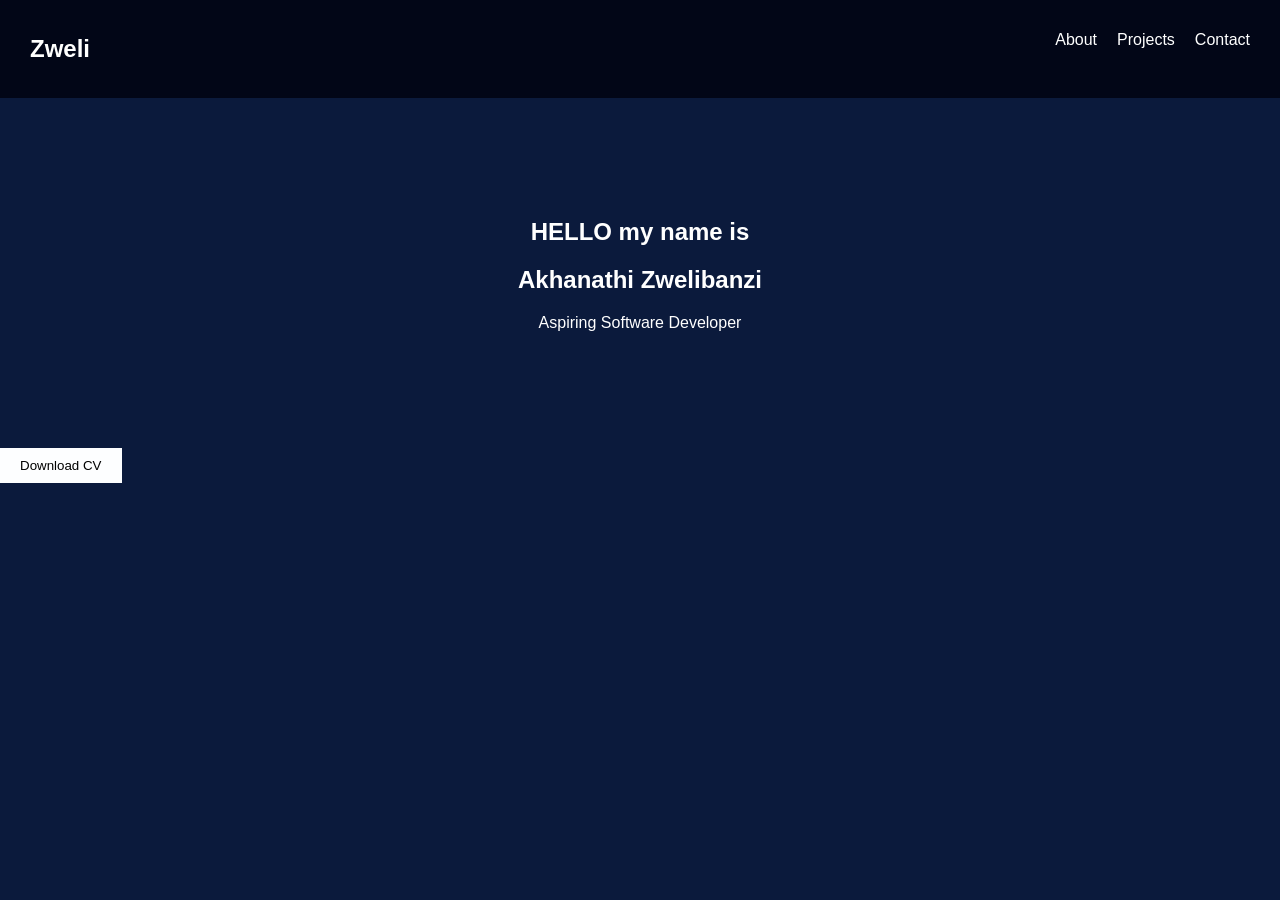
<file: index.html>
<!DOCTYPE html>
<html>
<head>
    <title>Zweli Portfolio</title>
    <meta charset="UTF-8">
    <meta name="viewport" content="width=device-width, initial-scale=1.0">
    <link rel="stylesheet" href="style.css">
</head>

<body>


<!-- NAVBAR -->
<nav>
    <h2>Zweli</h2>
    <ul>
        <li><a href="about.html">About</a></li>
        <li><a href="projects.html">Projects</a></li>
        <li><a href="contact.html">Contact</a></li>
    </ul>
</nav>

    <body>
     <!-- HERO -->
<section class="hero">
    <h1 class="fade-in">HELLO my name is</h1>
       <h1 class="slide-in">Akhanathi Zwelibanzi</h1>
    <p class="slide-in">Aspiring Software Developer</p>
</section>

<script src="script.js"></script>
        
<align="center"><button onclick="window.location.href='cv akhanathi zwelibanzi Khayelitsha.pdf'">Download CV</button></align>

</section>

    </body>
</file>
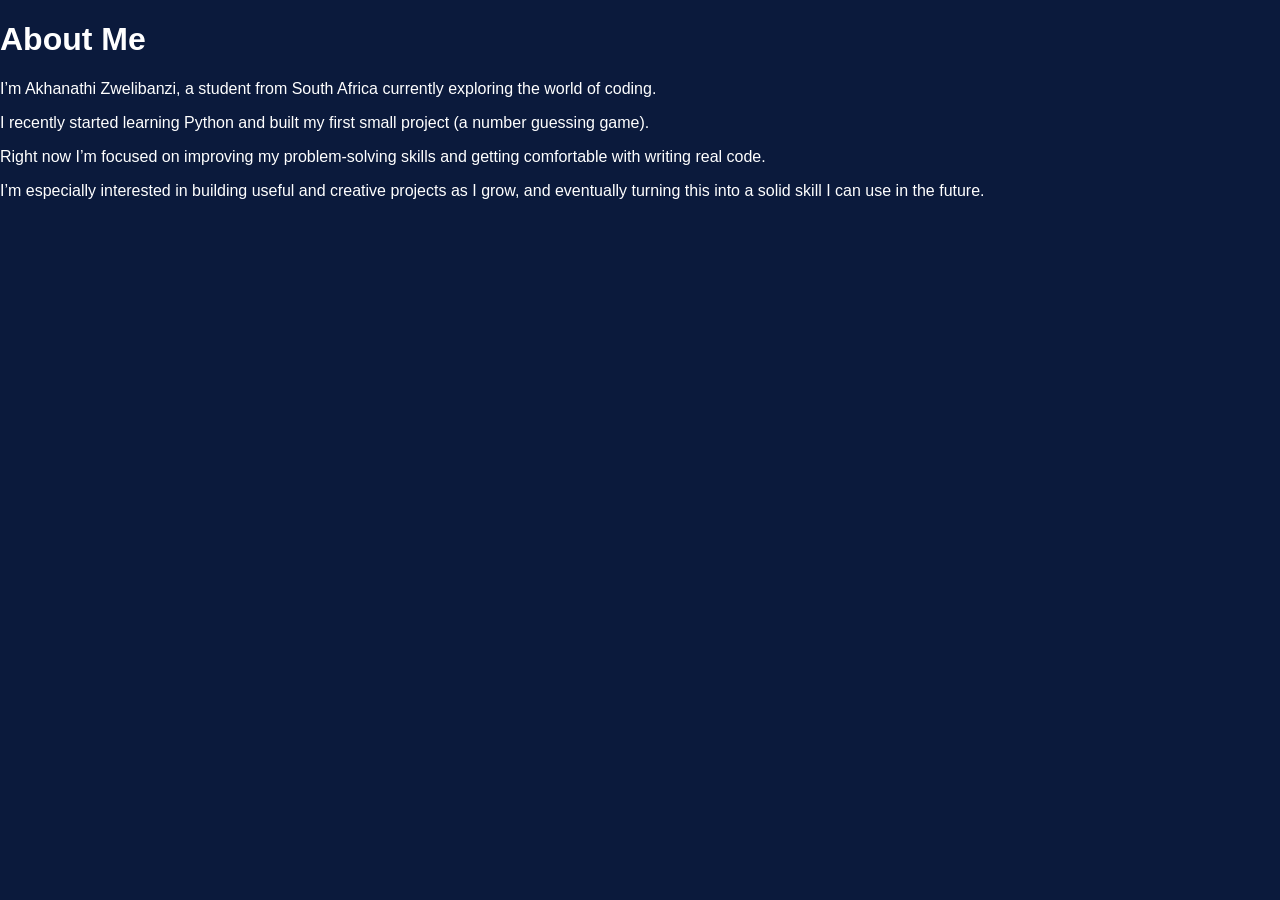
<file: about.html>
<!DOCTYPE html>
<html lang="en-xho-ZA">
<head>
    <meta charset="UTF-8">
    <meta name="viewport" content="width=device-width, initial-scale=1.0">
    <title>About</title>
    <link rel="stylesheet" href="style.css">
</head>
<body>
    <h1>About Me</h1>
    <p>I’m Akhanathi Zwelibanzi, a student from South Africa  currently exploring the world of coding.
    </p>
    <p>I recently started learning Python and built my first small project (a number guessing game). 
    </p>
    <p>Right now I’m focused on improving my problem-solving skills and getting comfortable with writing real code.
    </p>
    <p> I’m especially interested in building useful and creative projects as I grow, and eventually turning this into 
        a solid skill I can use in the future.
    </p>
</body>

</html>
</file>
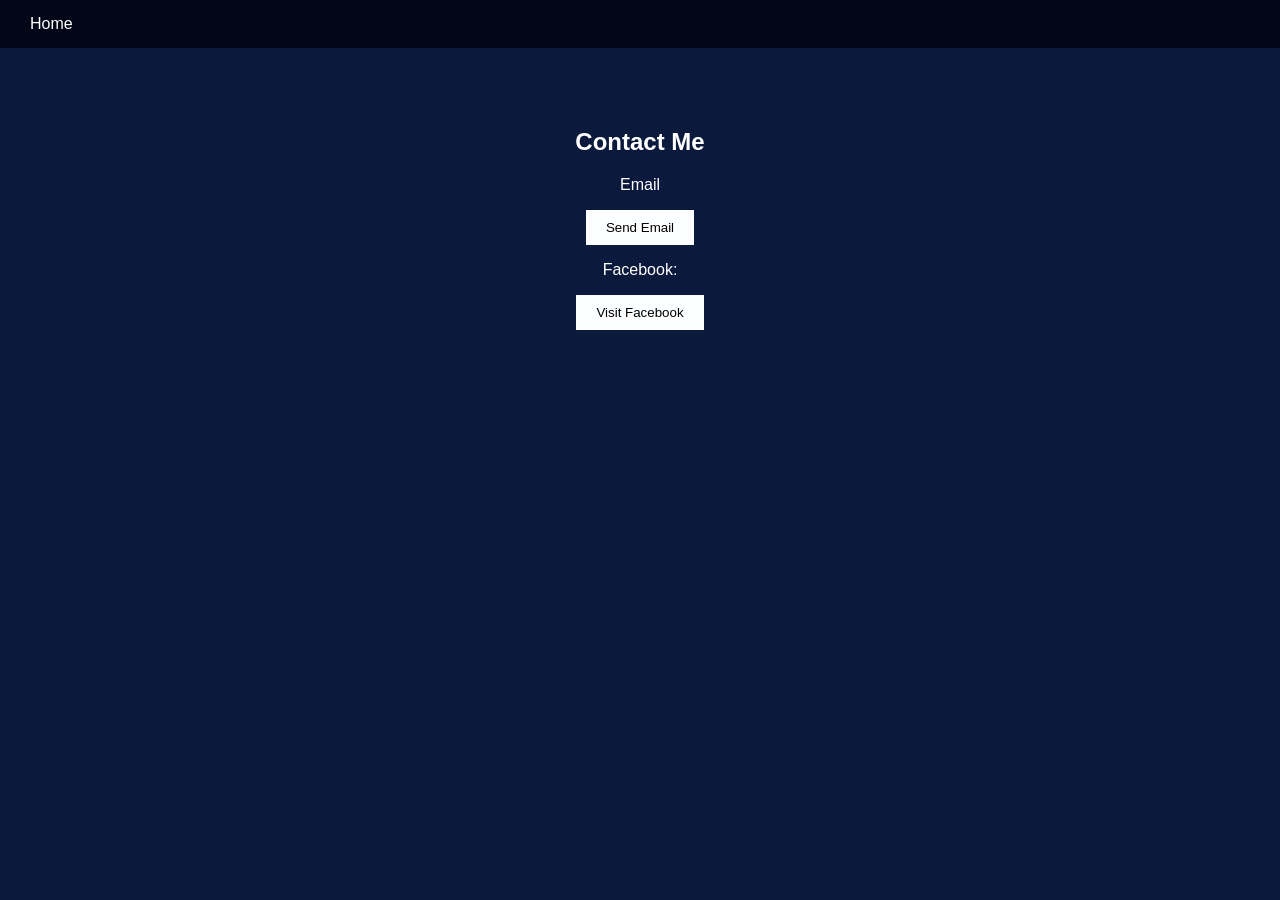
<file: contact.html>
<!DOCTYPE html>
<html>
<head>
    <title>Contact - Zweli</title>
    <link rel="stylesheet" href="style.css">
</head>

<body>

<nav>
    <a href="index.html">Home</a>
</nav>

<section>
    <h1>Contact Me</h1>
    <p>Email</p><button onclick="window.location.href='mailto:akhanathizwelibanzi7@email.com'">Send Email</button>
   <p>Facebook:</p><button onclick="window.open('https://www.facebook.com/akhanathi.zwelibanzi1')">Visit Facebook</button>

    
</section>

<script src="script.js"></script>

</body>
</html>
</file>
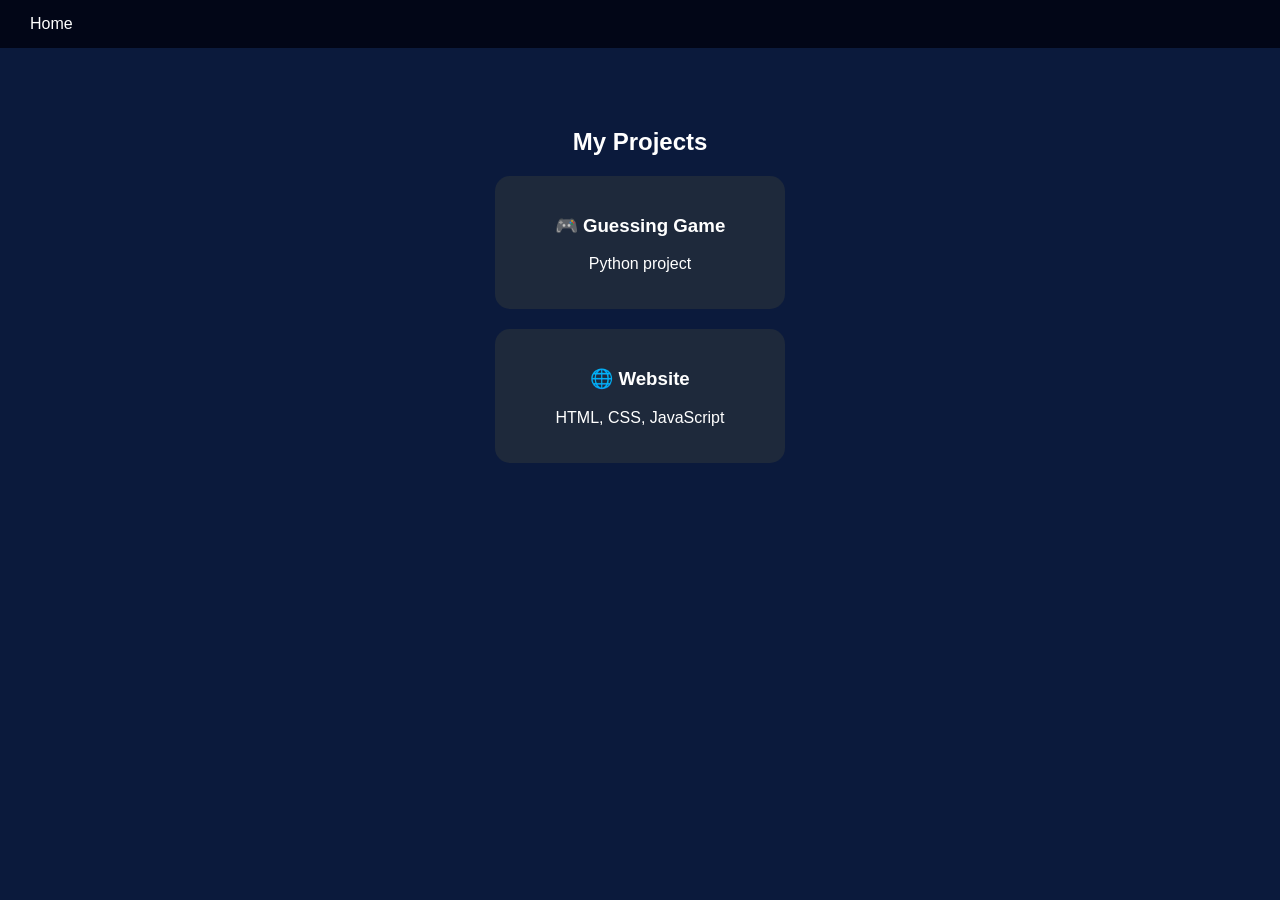
<file: projects.html>
<!DOCTYPE html>
<html>
<head>
    <title>Projects - Zweli</title>
    <link rel="stylesheet" href="style.css">
</head>

<body>

<nav>
    <a href="index.html">Home</a>
</nav>

<section>
    <h1>My Projects</h1>

    <div class="card">
        <h3>🎮 Guessing Game</h3>
        <p>Python project</p>
    </div>

    <div class="card">
        <h3>🌐 Website</h3>
        <p>HTML, CSS, JavaScript</p>
    </div>

</section>

</body>
</html>
</file>
<file: style.css>
body {
    margin: 0;
    font-family: Arial;
    background: #0b1a3c;
    color: white;
}

/* Fade in */
.fade-in {
    opacity: 0;
    animation: fadeIn 2s forwards;
}

@keyframes fadeIn {
    to {
        opacity: 1;
    }
}

/* Slide in */
.slide-in {
    transform: translateY(50px);
    opacity: 0;
    animation: slideIn 1.5s forwards;
}

@keyframes slideIn {
    to {
        transform: translateY(0);
        opacity: 1;
    }
}

/* NAVBAR */
nav {
    display: flex;
    justify-content: space-between;
    padding: 15px 30px;
    background: #020617;
}

nav ul {
    display: flex;
    list-style: none;
    gap: 20px;
}

nav a {
    color: white;
    text-decoration: none;
}

/* HERO */
.hero {
    text-align: center;
    padding: 100px 20px;
}

/* SECTIONS */
section {
    padding: 60px 20px;
    text-align: center;
}

/* CARD */
.card {
    background: #1e293b;
    padding: 20px;
    margin: 20px auto;
    width: 250px;
    border-radius: 10px;
    transition: 0.3s;
}

.card:hover {
    transform: scale(1.05);
}

/* BUTTON */
button {
    padding: 10px 20px;
    background: #fdfeff;
    border: none;
    cursor: pointer;
    transition: 0.3s;
}

button:hover {
    transform: scale(1.1);
}

/* ANIMATIONS */
.fade-in {
    opacity: 0;
    animation: fadeIn 2s forwards;
}

@keyframes fadeIn {
    to { opacity: 1; }
}

.slide-in {
    transform: translateY(50px);
    opacity: 0;
    animation: slideIn 1.5s forwards;
}

@keyframes slideIn {
    to {
        transform: translateY(0);
        opacity: 1;
    }
}

/* PROJECT GRID */
.projects-container {
    display: flex;
    justify-content: center;
    gap: 20px;
    flex-wrap: wrap;
}

/* CARD IMPROVED */
.card {
    background: #1e293b;
    padding: 20px;
    width: 250px;
    border-radius: 15px;
    transition: 0.3s;
}

.card:hover {
    transform: translateY(-10px) scale(1.05);
}

/* HERO BUTTON */
.hero button {
    margin-top: 20px;
    background: #38bdf8;
}
</file>
